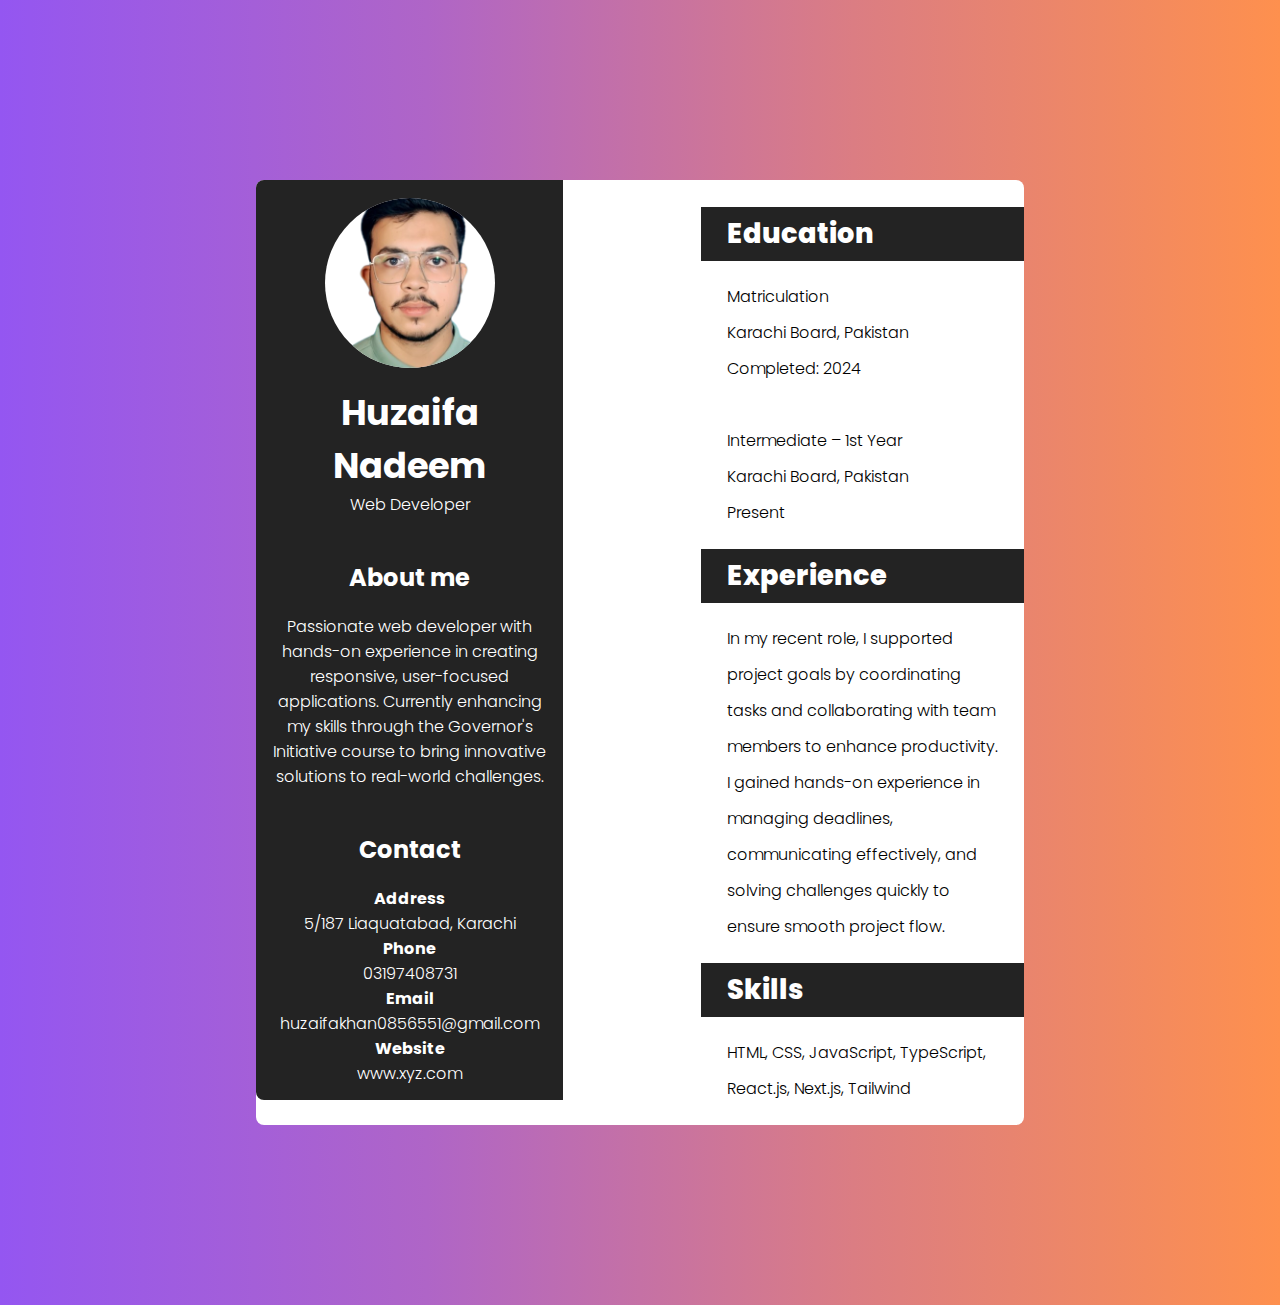
<file: index.html>
<!DOCTYPE html>
<html lang="en">

<head>
    <meta charset="UTF-8">
    <meta name="viewport" content="width=device-width, initial-scale=1.0">
    <link rel="stylesheet" href="style.css">
    <title>Resume Builder</title>
</head>

<body class="poppins-regular">
    <div class="container">
        <div class="left">
            <div class="white">
                <div class="profile-photo">
                    <img src="profile-image.png" alt="profile-photo" class="profile-image">
                </div>

            </div>
            <div class="frame">
                <div class="good-name">
                    <h1></h1>
                </div>
                <div class="designation">
                    
                </div>
                <div class="About">
                    <h2>About me</h2>
                </div>
                <p class="about-para">
                
                </p>
                <div class="contact">
                    <h2>
                        Contact
                    </h2>
                    <div class="Address-container contact-details">
                        <h4>Address</h4>
                        <p class="wrap Address"></p>
                    </div>
                    <div class="phone-container">
                        <h4>Phone</h4>
                        <p class="wrap phone-number"></p>
                    </div>
                    <div class="email-container">
                        <h4>Email</h4>
                        <p class="wrap email"></p>
                    </div>
                    <div class="website-container">
                        <h4>Website</h4>
                        <p class="wrap website"></p>
                    </div>
                </div>
            </div>
        </div>
        <div class="right">
            <div class="education similar-styling">
                <div class="field-heading">Education</div>
                <p>Matriculation<br>
                    Karachi Board, Pakistan<br>
                    Completed: 2024<br>
                    <br>
                    Intermediate – 1st Year<br>
                    Karachi Board, Pakistan<br>
                    Present
                </p>
            </div>
            <div class="Experience similar-styling">
                <div class="field-heading">Experience</div>
                <p>In my recent role, I supported project goals by coordinating tasks and collaborating with team members to enhance productivity. I gained hands-on experience in managing deadlines, communicating effectively, and solving challenges quickly to ensure smooth project flow.</p>
            </div>
            <div class="skills similar-styling">
                <div class="field-heading">Skills</div>
                <p>HTML, CSS, JavaScript, TypeScript, React.js, Next.js</p>
            </div>
        </div>
    </div>
    <script src="index.js"></script>
</body>

</html>
</file>
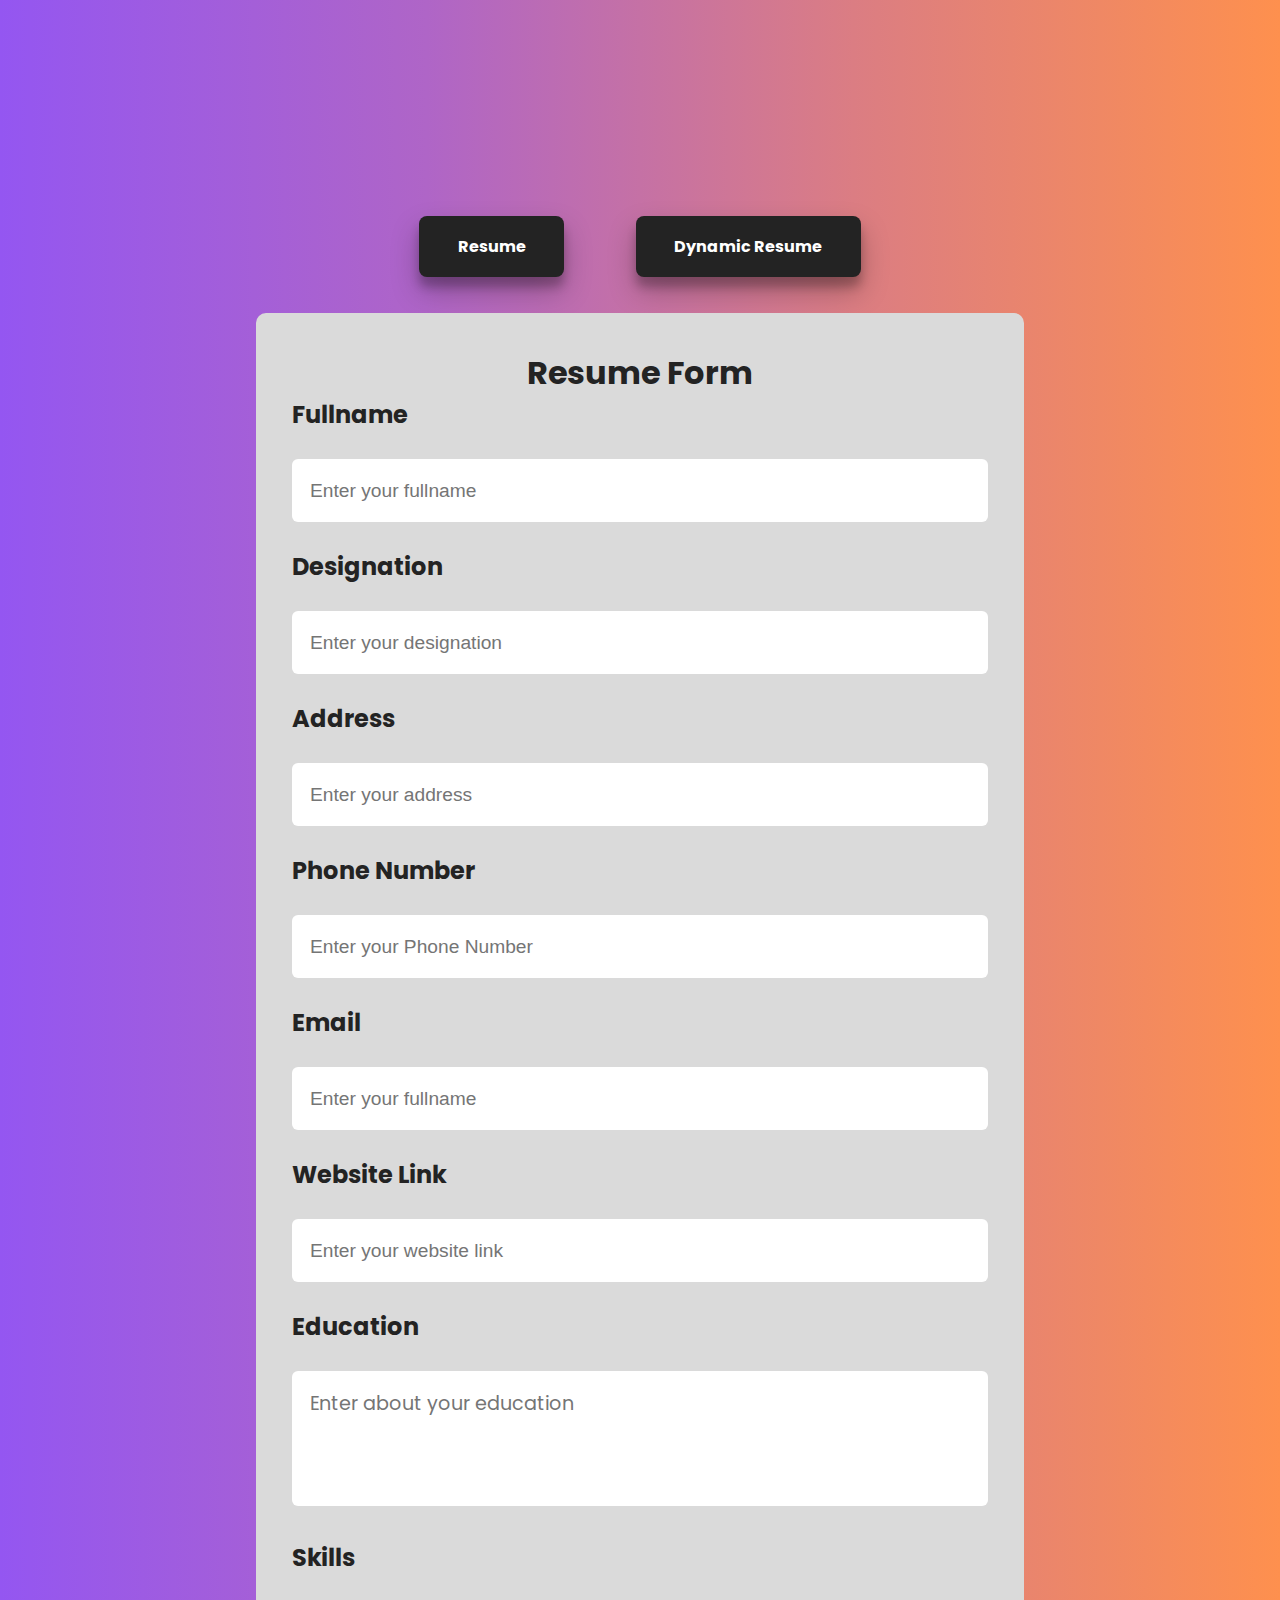
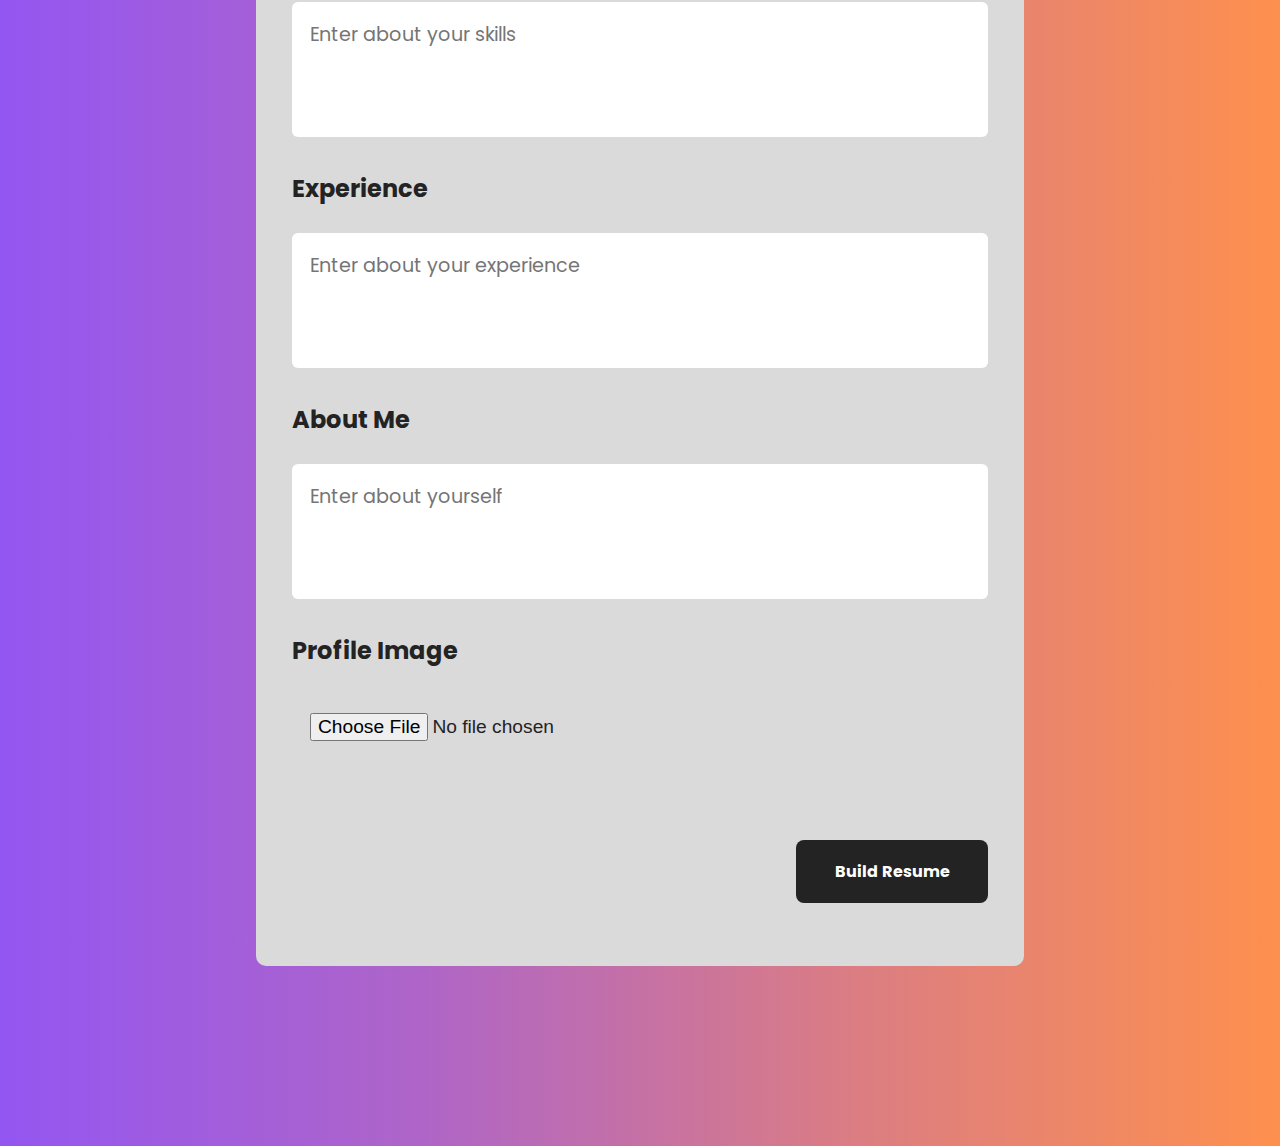
<file: form.html>
<!DOCTYPE html>
<html lang="en">

<head>
    <meta charset="UTF-8">
    <meta name="viewport" content="width=device-width, initial-scale=1.0">
    <link rel="stylesheet" href="/styles/form.css">
    <link rel="stylesheet" href="/styles/style.css">
    <title>Resume Form</title>
</head>

<body class="poppins-regular">
    <div class="navigation-buttons">
        <a class="Resume-button">Resume</a>
        <a class="dynamic-button">Dynamic Resume</a>
    </div>
    <div class="form">
        <form>

            <div class="form-heading">
                <h1>Resume Form</h1>
            </div>
            <div class="input-container">
                <div class="name">
                    <h2>Fullname</h2>
                    <input type="text" placeholder="Enter your fullname" class="fullname" required>
                </div>
                <div class="designation-input">
                    <h2>Designation</h2>
                    <input type="text" placeholder="Enter your designation" class="Designation" required>
                </div>
                <div class="address-container">
                    <h2>Address</h2>
                    <input type="text" placeholder="Enter your address" class="Address">
                </div>
                <div class="designation-input">
                    <h2>Phone Number</h2>
                    <input type="text" placeholder="Enter your Phone Number" class="Phone-number" required>
                </div>
                <div class="email-container">
                    <h2>Email</h2>
                    <input type="text" placeholder="Enter your fullname" class="email" required>
                </div>
                <div class="website-link-container">
                    <h2>Website Link</h2>
                    <input type="text" placeholder="Enter your website link" class="website">
                </div>
                <div class="education-container">
                    <h2>Education</h2>
                    <textarea placeholder="Enter about your education" class="education" required></textarea>
                </div>
                <div class="Skills" container>
                    <h2>Skills</h2>
                    <textarea placeholder="Enter about your skills" class="skills" required></textarea>
                </div>
                <div class="experience-container">
                    <h2>Experience</h2>
                    <textarea placeholder="Enter about your experience" class="experience" required></textarea>
                </div>
                <div class="about-me-container">
                    <h2>About Me</h2>
                    <textarea placeholder="Enter about yourself" class="about-me" required></textarea>
                </div>

                <div class="about-me-container">
                    <h2>Profile Image</h2>
                    <input type="file" class="profile-path" accept="image/png, image/jpeg">
                </div>
                <div class="submit">
                    <input type="submit" class="form-submit poppins-regular" value="Build Resume" />
                </div>
            </div>
        </form>

    </div>
    <script src="/scripts/index.js"></script>
    <script src="/scripts/dynamic.js"></script>
</body>

</html>
</file>
<file: style.css>
@import url('https://fonts.googleapis.com/css2?family=Inter:ital,opsz,wght@0,14..32,100..900;1,14..32,100..900&family=Poppins:ital,wght@0,100;0,200;0,300;0,400;0,500;0,600;0,700;0,800;0,900;1,100;1,200;1,300;1,400;1,500;1,600;1,700;1,800;1,900&display=swap');

* {
    margin: 0;
    padding: 0;
    box-sizing: border-box;
}

html,
body {
    background: linear-gradient(to right, #9456f1, #AF65C7, #DB7D83, #FE904E);
    padding: 10vh 0px;
    width: 100vw;
    background-position: center;
    background-size: contain;
    display: flex;
    justify-content: center;
    align-items: center;
    position: relative;
    z-index: 10;

}

::-webkit-scrollbar {
    display: none;
}

.poppins-regular {
    font-family: "Poppins", serif;
    font-weight: 300;
    font-style: normal;
}

.container {
    width: 60%;
    background-color: white;
    height: auto;
    border-radius: 8px;
    display: flex;
    position: relative;
    z-index: 100;
}

.container::-webkit-scrollbar {
    display: none;
}

.left {
    width: 40%;
    height: 100%;
    position: relative;
}

.left .white {
    height: 30%;
    width: 100%;
    display: flex;
    justify-content: center;
    align-items: center;
    border: none;
    background-color: #232323;
    padding: 2vh;
    border-top-left-radius: 8px;
}

.left .profile-photo {
    width: 170px;
    height: 170px;
    border-radius: 50%;
    background-color: white;
}

.left .profile-photo .profile-image {
    width: 100%;
    height: 100%;
    background-position: center;
    object-fit: cover;
    border-radius: 50%;
}

.left .frame {
    height: auto;
    width: 100%;
    background-color: #232323;
    color: white;
    display: flex;
    justify-content: space-between;
    align-items: center;
    padding: 0 1vw;
    padding-bottom: 1.5vh;
    text-align: center;
    flex-direction: column;
    border-bottom-left-radius: 8px;
}


.left .frame .good-name h1 {
    font-size: 2.2rem;
}

.left .frame .About {
    margin-top: 25px;
    line-height: 8vh;
    text-wrap: wrap;
}

.left .frame .About p {
    font-size: 14px;

}

.left .frame .contact h2 {
    line-height: 8vh;
}



.left .frame .contact {
    display: flex;
    justify-content: space-between;
    align-items: center;
    flex-direction: column;
    margin-top: 25px;
    overflow-wrap: break-word;
    height: auto;
}

.left .frame .contact p {
    text-wrap: wrap;
}

.right {
    width: 60%;
    height: auto;
    display: flex;
    justify-content: space-evenly;
    flex-direction: column;
    align-items: flex-end;
    padding-top: 3vh;
}

.right .similar-styling {
    display: flex;
    flex-direction: column;
    justify-content: space-evenly;
    width: 70%;
    align-items: flex-end;
}

.right .field-heading {
    width: 100%;
    background-color: #232323;
    font-weight: 800;
    text-align: start;
    color: white;
    line-height: 6vh;
    padding: 0px 2vw;
    font-size: 1.7rem;
}

.right .similar-styling p {
    padding: 2vh 2vw;
    text-align: start;
    line-height: 4vh;
    width: 100%;
}

.wrap {
    overflow-wrap: break-word;
}

.contact-details {
    display: flex;
    justify-content: space-around;
    align-items: center;
    flex-direction: column;
    flex-wrap: wrap;
    height: auto;
    overflow-wrap: break-word;
}


@media only screen and (max-width : 1094px) {
    .container {
        width: 90%;
        flex-direction: column;
    }

    .left {
        width: 100%;
    }

    .white {
        background-color: #232323;
    }

    .right {
        width: 100%;
    }

    .right {
        align-items: flex-start;
    }

    .right .similar-styling {
        width: 100%;
        align-items: flex-start;
    }

    .right .similar-styling .field-heading {
        width: 70%;
    }

    .left .frame {
        border-bottom-left-radius: 0px;
    }

    .left .white {
        border-top-right-radius: 8px;
    }

    .right .similar-styling p {
        line-height: 3.2vh;
    }

    .about-para {
        font-size: 1.2rem;
    }

    .designation {
        font-size: 1.2rem;
    }

}

@media only screen and (min-width: 806px) and (max-width: 1024px) {

    .about-para {
        font-size: 2rem;
    }

    .designation {
        font-size: 2rem;
    }

    .right .similar-styling p {
        font-size: 2rem;
        line-height: 4vh;
    }
}
</file>
<file: styles/form.css>
@import url('https://fonts.googleapis.com/css2?family=Inter:ital,opsz,wght@0,14..32,100..900;1,14..32,100..900&family=Poppins:ital,wght@0,100;0,200;0,300;0,400;0,500;0,600;0,700;0,800;0,900;1,100;1,200;1,300;1,400;1,500;1,600;1,700;1,800;1,900&display=swap');

*{
    margin: 0;
    padding: 0;
    box-sizing: border-box;
}

html, body{
    background: linear-gradient(to right, #9456f1, #AF65C7, #DB7D83, #FE904E);
    padding: 10vh 0px;
    width: 100%;
    display: flex;
    align-items: center;
    justify-content: center;
    position: relative;
    z-index: 10;
    background-position: center;
    background-size: contain;
    flex-direction: column;
}

::-webkit-scrollbar {
    display: none;
}

.poppins-regular {
    font-family: "Poppins", serif;
    font-weight: 300;
    font-style: normal;
}

.form{
    width: 60%;
    padding: 4vh;
    height: auto;
    background-color: #dadada;
    border-radius: 10px;
    color: #232323;
    position: relative;
    z-index: 100;
}

.form .form-heading{
    text-align: center;
}

.form input{
    width: 100%;
    line-height: 3vh;
    font-size: 1.2rem;
    border-radius: 6px;
    padding: 2vh;
    border: none;
    margin: 3vh 0px;
    outline: #FE904E;
}

.form textarea{
    width: 100%;
    height: 15vh;
    font-size: 1.2rem;
    border-radius: 6px;
    padding: 2vh;
    border: none;
    margin: 3vh 0px;
    outline: none;
    resize: none;
    font-family: "Poppins", serif
}

.submit input{
    background-color: #232323;
    border: none;
    cursor: pointer;
    padding: 2vh 3vw;
    text-align: center;
    color: white;
    border-radius: 8px;
    font-size: 1rem;
    font-weight: 700;
    transition: all 0.3s ease-in-out;
}

.submit button:hover{
    background-color: #3b3939;
}

.submit{
    float: right;
    margin-top: 3vh;
}

@media only screen and (max-width: 768px) {
    body{
        padding: 0px 3vw;
    }
    .form{
        width: 100%;
    }
    .form-heading{
        margin-bottom: 2vh;
    }
}
</file>
<file: styles/style.css>
@import url('https://fonts.googleapis.com/css2?family=Inter:ital,opsz,wght@0,14..32,100..900;1,14..32,100..900&family=Poppins:ital,wght@0,100;0,200;0,300;0,400;0,500;0,600;0,700;0,800;0,900;1,100;1,200;1,300;1,400;1,500;1,600;1,700;1,800;1,900&display=swap');

* {
    margin: 0;
    padding: 0;
    box-sizing: border-box;
}

html,
body {
    background: linear-gradient(to right, #9456f1, #AF65C7, #DB7D83, #FE904E);
    padding: 10vh 0px;
    width: 100vw;
    background-position: center;
    background-size: contain;
    display: flex;
    justify-content: space-evenly;
    align-items: center;
    position: relative;
    z-index: 10;
    flex-direction: column;
}

::-webkit-scrollbar {
    display: none;
}

.poppins-regular {
    font-family: "Poppins", serif;
    font-weight: 300;
    font-style: normal;
}

.navigation-buttons{
    display: flex;
}

.navigation-buttons a{
    background-color: #232323;
    border: none;
    cursor: pointer;
    padding: 2vh 3vw;
    text-align: center;
    color: white;
    border-radius: 8px;
    margin: 4vh;
    font-size: 1rem;
    font-weight: 700;
    transition: all 0.3s ease-in-out;
    box-shadow: rgba(0, 0, 0, 0.25) 0px 14px 28px, rgba(0, 0, 0, 0.22) 0px 10px 10px;
}

.navigation-buttons a:hover{
    background-color: #3b3939;
}

.container {
    width: 60%;
    background-color: white;
    height: auto;
    border-radius: 8px;
    display: flex;
    position: relative;
    z-index: 100;
    box-shadow: rgba(14, 30, 37, 0.705) 0px 2px 4px 0px, rgba(14, 30, 37, 0.74) 0px 2px 16px 0px;
}

.container::-webkit-scrollbar {
    display: none;
}

.left {
    width: 40%;
    height: 100%;
    position: relative;
}

.left .white {
    height: 30%;
    width: 100%;
    display: flex;
    justify-content: center;
    align-items: center;
    border: none;
    background-color: #232323;
    padding: 2vh;
    padding-top: 6vh;
    border-top-left-radius: 8px;
}

.left .profile-photo {
    width: 170px;
    height: 170px;
    border-radius: 50%;
    background-color: white;
}

.left .profile-photo .profile-image {
    width: 100%;
    height: 100%;
    background-position: center;
    object-fit: cover;
    border-radius: 50%;
}

.left .frame {
    height: auto;
    width: 100%;
    background-color: #232323;
    color: white;
    display: flex;
    justify-content: space-between;
    align-items: center;
    padding: 0 2vw;
    padding-bottom: 6vh;
    text-align: center;
    flex-direction: column;
    border-bottom-left-radius: 8px;
}


.left .frame .good-name h1 {
    font-size: 2.2rem;
    overflow-wrap: anywhere;
}

.left .frame .About {
    margin-top: 25px;
    line-height: 8vh;
    text-wrap: wrap;
}

.left .frame .about-para {
    overflow-wrap: break-word;
    width: 100%;
}

.left .frame .contact h2 {
    line-height: 8vh;
}



.left .frame .contact {
    display: flex;
    justify-content: space-between;
    align-items: center;
    flex-direction: column;
    margin-top: 25px;
    overflow-wrap: break-word;
    height: auto;
}

.left .frame .contact p {
    text-wrap: wrap;
    overflow-wrap: anywhere;
}

.right {
    width: 60%;
    height: auto;
    display: flex;
    justify-content: space-evenly;
    flex-direction: column;
    align-items: flex-end;
    padding-top: 3vh;
}

.right .similar-styling {
    display: flex;
    flex-direction: column;
    justify-content: space-evenly;
    width: 70%;
    align-items: flex-end;
}

.right .field-heading {
    width: 100%;
    background-color: #232323;
    font-weight: 800;
    text-align: start;
    color: white;
    line-height: 6vh;
    padding: 0px 2vw;
    font-size: 1.7rem;
}

.right .similar-styling p {
    padding: 2vh 2vw;
    text-align: start;
    line-height: 4vh;
    width: 100%;
}

.wrap {
    overflow-wrap: break-word;
}

.contact-details {
    display: flex;
    justify-content: space-around;
    align-items: center;
    flex-direction: column;
    flex-wrap: wrap;
    height: auto;
    overflow-wrap: break-word;
}

.edit-button{
    width: 64%;
    display: flex;
    justify-content: flex-end;
}

.edit-button .editable{
    background-color: #232323;
    border: none;
    cursor: pointer;
    padding: 2vh 3vw;
    text-align: center;
    color: white;
    border-radius: 8px;
    margin: 4vh;
    font-size: 1rem;
    font-weight: 700;
    transition: all 0.3s ease-in-out;
    box-shadow: rgba(0, 0, 0, 0.25) 0px 14px 28px, rgba(0, 0, 0, 0.22) 0px 10px 10px;
}

.editable:hover{
    background-color: #3b3939;
}

@media only screen and (max-width : 1094px) {
    .container {
        width: 90%;
        flex-direction: column;
    }

    .left {
        width: 100%;
    }

    .white {
        background-color: #232323;
    }

    .right {
        width: 100%;
    }

    .right {
        align-items: flex-start;
    }

    .right .similar-styling {
        width: 100%;
        align-items: flex-start;
    }

    .right .similar-styling .field-heading {
        width: 70%;
    }

    .left .frame {
        border-bottom-left-radius: 0px;
    }

    .left .white {
        border-top-right-radius: 8px;
    }

    .right .similar-styling p {
        line-height: 3.2vh;
    }

    .about-para {
        font-size: 1.2rem;
    }

    .designation {
        font-size: 1.2rem;
    }
    .edit-button{
        width: 100%;
    }
}



@media only screen and (min-width: 806px) and (max-width: 1024px) {

    .about-para {
        font-size: 2rem;
    }

    .designation {
        font-size: 2rem;
    }

    .right .similar-styling p {
        font-size: 2rem;
        line-height: 4vh;
    }
}
</file>
